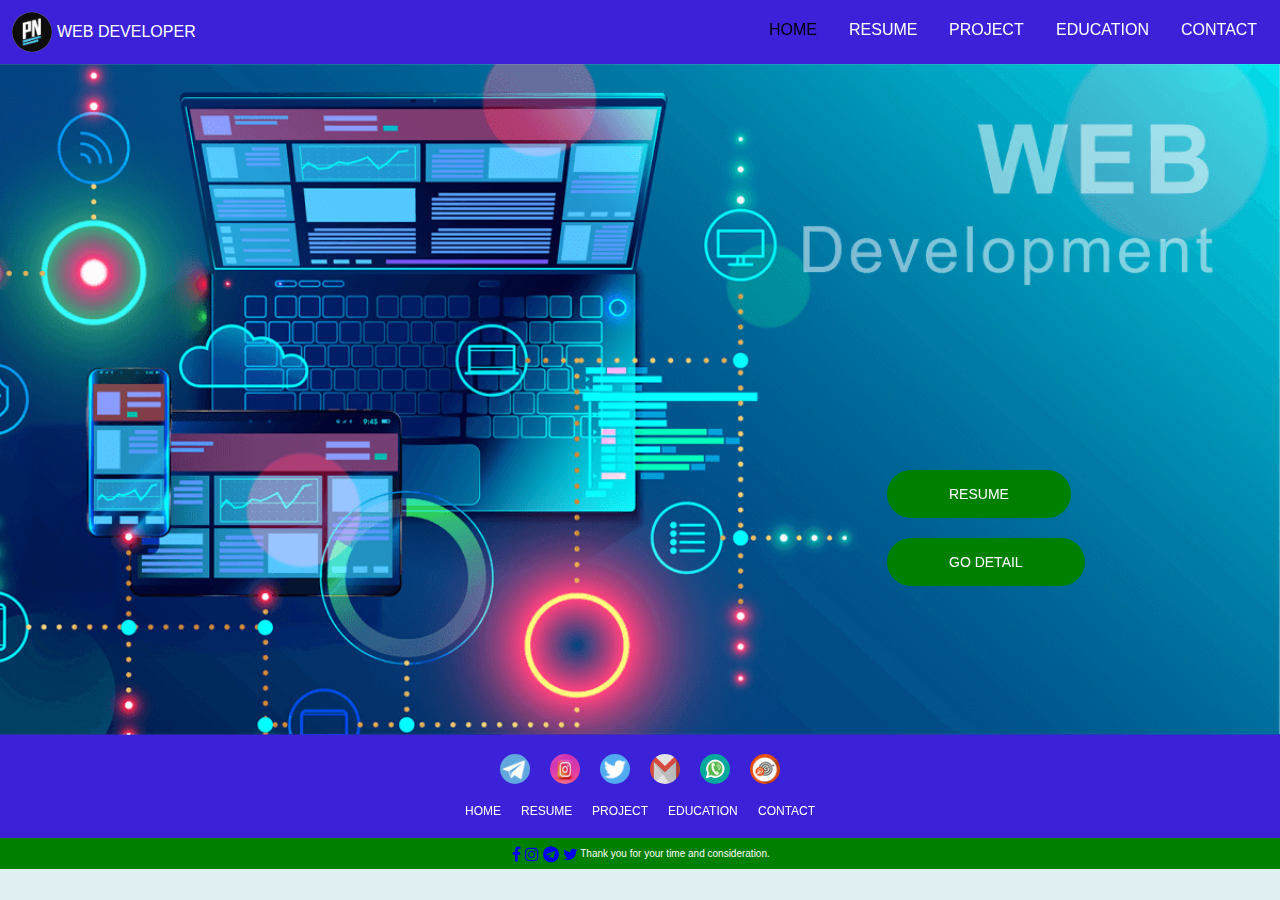
<file: index.html>
<html lang="en">
<head>
    <meta charset="UTF-8">
    <meta name="viewport" content="width=device-width, initial-scale=1.0">
    <title>Home page</title>
    <link rel="stylesheet" href="css/hover.css">
    <link rel="stylesheet" href="css/style.css">
    
    <link rel="stylesheet" href="https://cdnjs.cloudflare.com/ajax/libs/font-awesome/4.7.0/css/font-awesome.min.css">
    <link rel="stylesheet" href="https://cdnjs.cloudflare.com/ajax/libs/animate.css/4.1.1/animate.min.css"/>
    
</head>
<body>
    <div class="menu">
        <a href="#"><img src="picture/pnc.jpg" ><P class="logo_name">WEB DEVELOPER</P></a>
        
        <ul>
                <li><a href="index.html" class="hvr-bounce-in" id="home">HOME</a></li>
                <li><a href="resume.html" class="hvr-bounce-in">RESUME</a></li>
                <li><a href="project.html" class="hvr-bounce-in">PROJECT</a></li>
                <li><a href="education.html" class="hvr-bounce-in">EDUCATION</a></li>
                <li><a href="contact.html" class="hvr-bounce-in">CONTACT</a></li>
        </ul>
    </div>
    <div class="home">
        <img src="picture/home.png" >
        <div class="homepage">
            <div class="icon">
                <main class="animate__animated animate__fadeInLeft animate__delay-2s">
                    <h2 class="text_name">SINET SEM</h2>
                    <p class="text_position">Web developer</p>
                    
                    <i class="fa fa-telegram"  >https://telegram.org/blog/login</i>
                    <i class="fa fa-facebook" class="fb">https://www.facebook.com/</i>
                    <i class="fa fa-instagram">https://www.instagram.com/accounts/login/</i>
                    <i class="fa fa-twitter">https://twitter.com/LOGIN</i>
                    <main class="animate__animated animate__fadeInLeft animate__delay-2s">
                        <a href="resume.html" class="hvr-bounce-in"><button class="button1">RESUME</button></a>
                    </main>   
                    <main class="animate__animated animate__fadeInRight animate__delay-2s">
                        <a href="project.html" class="hvr-bounce-in"><button class="button2">GO DETAIL</button></a>
                    </main>
                </main>
                
                
            </div>
            
    
        </div>
                
    </div>
   
    
            
    
       
    <div class="footer">
        <div class="icon_footer">
            <a href="https://web.telegram.org/#/login" class="hvr-pulse-shrink"><img src="picture/telegram.png" ></a>
            <a href="https://www.instagram.com/accounts/login/" class="hvr-pulse-shrink"><img src="picture/instagramf.jpg" ></a>
            <a href="https://twitter.com/LOGIN" class="hvr-pulse-shrink"><img src="picture/switter.png" ></a>
            <a href="https://www.instagram.com/accounts/login/" class="hvr-pulse-shrink"><img src="picture/email.png" ></a>
            <a href="#"><img src="picture/call.jpg"  class="hvr-pulse-shrink"></a>
            <a href="#"><img src="picture/123.jpg" class="hvr-pulse-shrink"></a>
        </div>
        <div class="menu_footer" >
           
            
            <ul class="footer_home">
                    <li><a href="index.html" class="hvr-bounce-in">HOME</a></li>
                    <li><a href="resume.html" class="hvr-bounce-in">RESUME</a></li>
                    <li><a href="project.html" class="hvr-bounce-in">PROJECT</a></li>
                    <li><a href="education.html" class="hvr-bounce-in">EDUCATION</a></li>
                    <li><a href="contact.html" class="hvr-bounce-in">CONTACT</a></li>
            </ul>
            
        </div>
        
        
    </div>
    <div class="footer_class">
        <div class="fb">
            <a href="https://www.facebook.com/" class="hvr-bounce-in" ><i class="fa fa-facebook" class="fb"></i></a>
        </div>
        <div class="isg">
            <a href="https://www.instagram.com/accounts/login/" class="hvr-bounce-in" ><i class="fa fa-instagram"></i></a>
        </div>
        <div class="tlg">
            <a href="https://web.telegram.org/#/login" class="hvr-bounce-in" ><i class="fa fa-telegram"></i></a>
        </div>
        <div class="twt">
            <a href="https://twitter.com/LOGIN" class="hvr-bounce-in" ><i class="fa fa-twitter"></i></a>
        </div>
        <p>Thank you for your time and consideration. </p>
    </div>
    
</body>
</file>
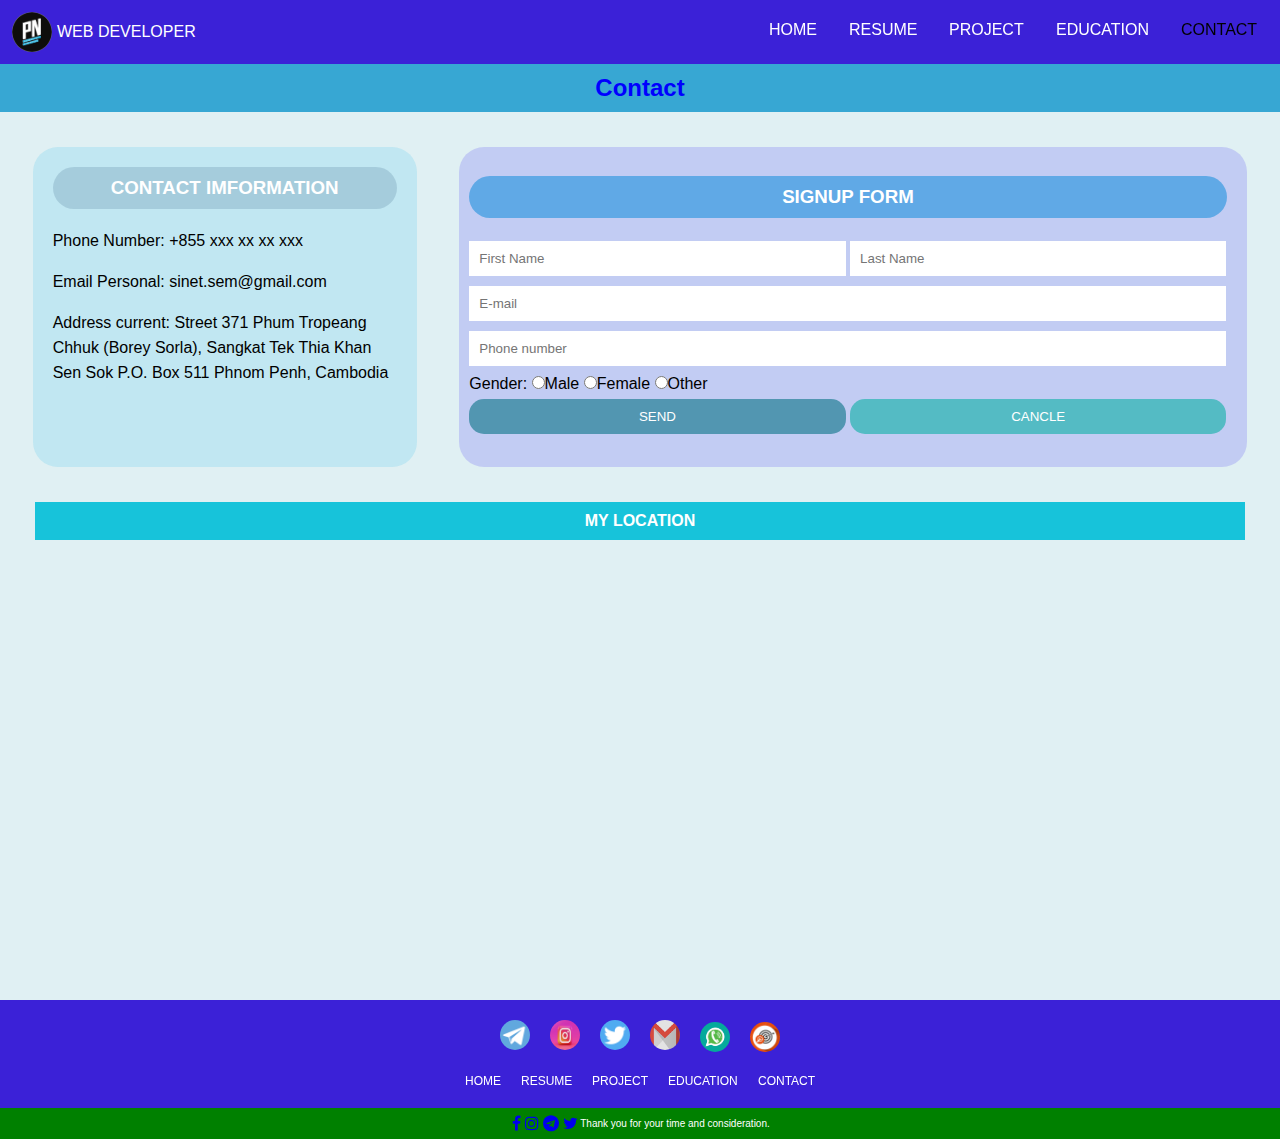
<file: contact.html>
<!DOCTYPE html>
<html lang="en">
<head>
    <meta charset="UTF-8">
    <meta name="viewport" content="width=device-width, initial-scale=1.0">
    <title>Contact</title>
    <link rel="stylesheet" href="css/hover.css">
    <link rel="stylesheet" href="css/style.css">
    <link rel="stylesheet" href="https://cdnjs.cloudflare.com/ajax/libs/font-awesome/4.7.0/css/font-awesome.min.css">
    <link rel="stylesheet" href="https://cdnjs.cloudflare.com/ajax/libs/animate.css/4.1.1/animate.min.css"/>
</head>

    <body class="contact">
        <div class="menu">
            <a href="#"><img src="picture/pnc.jpg" ><P class="logo_name">WEB DEVELOPER</P></a>
            <ul>
                <li><a href="index.html" class="hvr-bounce-in">HOME</a></li>
                <li><a href="resume.html" class="hvr-bounce-in">RESUME</a></li>
                <li><a href="project.html" class="hvr-bounce-in">PROJECT</a></li>
                <li><a href="education.html" class="hvr-bounce-in">EDUCATION</a></li>
                <li><a href="contact.html" class="hvr-bounce-in" id="contact">CONTACT</a></li>
            </ul>
        </div>
        <div class="project1">
            <main class="animate__animated animate__fadeInLeft animate__delay-2s">
                <h2> Contact</h2>
            </main>
        </div>
        <div class="container-fluid">
            <div class="contact_imformation">
                <div class="contect-left">
                    <h3>CONTACT IMFORMATION</h3>
                    <p>Phone Number: +855 xxx xx xx xxx</p>
                    <p>Email Personal: sinet.sem@gmail.com</p>
                    <p>Address current: Street 371 Phum  Tropeang Chhuk (Borey Sorla), Sangkat Tek Thia 
                        Khan Sen Sok P.O. Box 511 Phnom Penh, Cambodia </p>
                    
                    
                    
                </div>
                
            </div>
            <div class="body-container">
                <div class="container-form">
                    <form action="">
                        <h3>SIGNUP FORM</h3>
                        <div>
                            <input type="text" placeholder="First Name" required>
                            <input type="text" placeholder="Last Name" required>
                        </div>
                        <div>
                            <input type="email" placeholder="E-mail" required>
                        </div>
                        <div>
                            <input type="number" placeholder="Phone number" required>
                        </div>
                        <div>
                            <label for="gender" >Gender:</label>
                            <input type="radio" id="gender" name="sex" value="Male">Male
                            <input type="radio" id="gender" name="sex" value="Female">Female
                            <input type="radio" id="gender" name="sex" value="Other">Other
                        </div>
                        
                        <input type="submit" value="SEND" required>
                        <input type="reset" value="CANCLE" required>
                    </form>
                </div>

            </div>
        </div>
        <div class="google_map">
            <main class="animate__animated animate__fadeInLeft animate__delay-2s">
                <h4>MY LOCATION</h4>
            </main>
            
            <a> <iframe src="https://www.google.com/maps/embed?pb=!1m18!1m12!1m3!1d5528.181908900986!2d104.87982594332922!3d11.550787562775795!2m3!1f0!2f0!3f0!3m2!1i1024!2i768!4f13.1!3m3!1m2!1s0x310951add5e2cd81%3A0x171e0b69c7c6f7ba!2sPasserelles%20Num%C3%A9riques%20Cambodia%20(PNC)!5e0!3m2!1sen!2skh!4v1611733726207!5m2!1sen!2skh" 
                    width="100%" height="400" frameborder="0" style="border:0;" allowfullscreen="" aria-hidden="false" tabindex="0"></iframe></a>
            
        </div>
        <div class="footer">
            <div class="icon_footer">
                <a href="https://web.telegram.org/#/login" class="hvr-pulse-shrink"><img src="picture/telegram.png" ></a>
                <a href="https://www.instagram.com/accounts/login/" class="hvr-pulse-shrink"><img src="picture/instagramf.jpg" ></a>
                <a href="https://twitter.com/LOGIN" class="hvr-pulse-shrink"><img src="picture/switter.png" ></a>
                <a href="https://www.instagram.com/accounts/login/" class="hvr-pulse-shrink"><img src="picture/email.png" ></a>
                <a href="#"><img src="picture/call.jpg"  class="hvr-pulse-shrink"></a>
                <a href="#"><img src="picture/123.jpg" class="hvr-pulse-shrink"></a>
            </div>
            <div class="menu_footer">
                
                
                <ul>
                        <li><a href="index.html" class="hvr-bounce-in">HOME</a></li>
                        <li><a href="resume.html" class="hvr-bounce-in">RESUME</a></li>
                        <li><a href="project.html" class="hvr-bounce-in">PROJECT</a></li>
                        <li><a href="education.html" class="hvr-bounce-in">EDUCATION</a></li>
                        <li><a href="contact.html" class="hvr-bounce-in">CONTACT</a></li>
                </ul>
            </div>
            
            
        </div>
        <div class="footer_class">
            <div class="fb">
                <a href="https://www.facebook.com/" class="hvr-bounce-in" ><i class="fa fa-facebook" class="fb"></i></a>
            </div>
            <div class="isg">
                <a href="https://www.instagram.com/accounts/login/" class="hvr-bounce-in" ><i class="fa fa-instagram"></i></a>
            </div>
            <div class="tlg">
                <a href="https://web.telegram.org/#/login" class="hvr-bounce-in" ><i class="fa fa-telegram"></i></a>
            </div>
            <div class="twt">
                <a href="https://twitter.com/LOGIN" class="hvr-bounce-in" ><i class="fa fa-twitter"></i></a>
            </div>
            <p>Thank you for your time and consideration. </p>
        </div>
        
    </body>
    

</html>
</file>
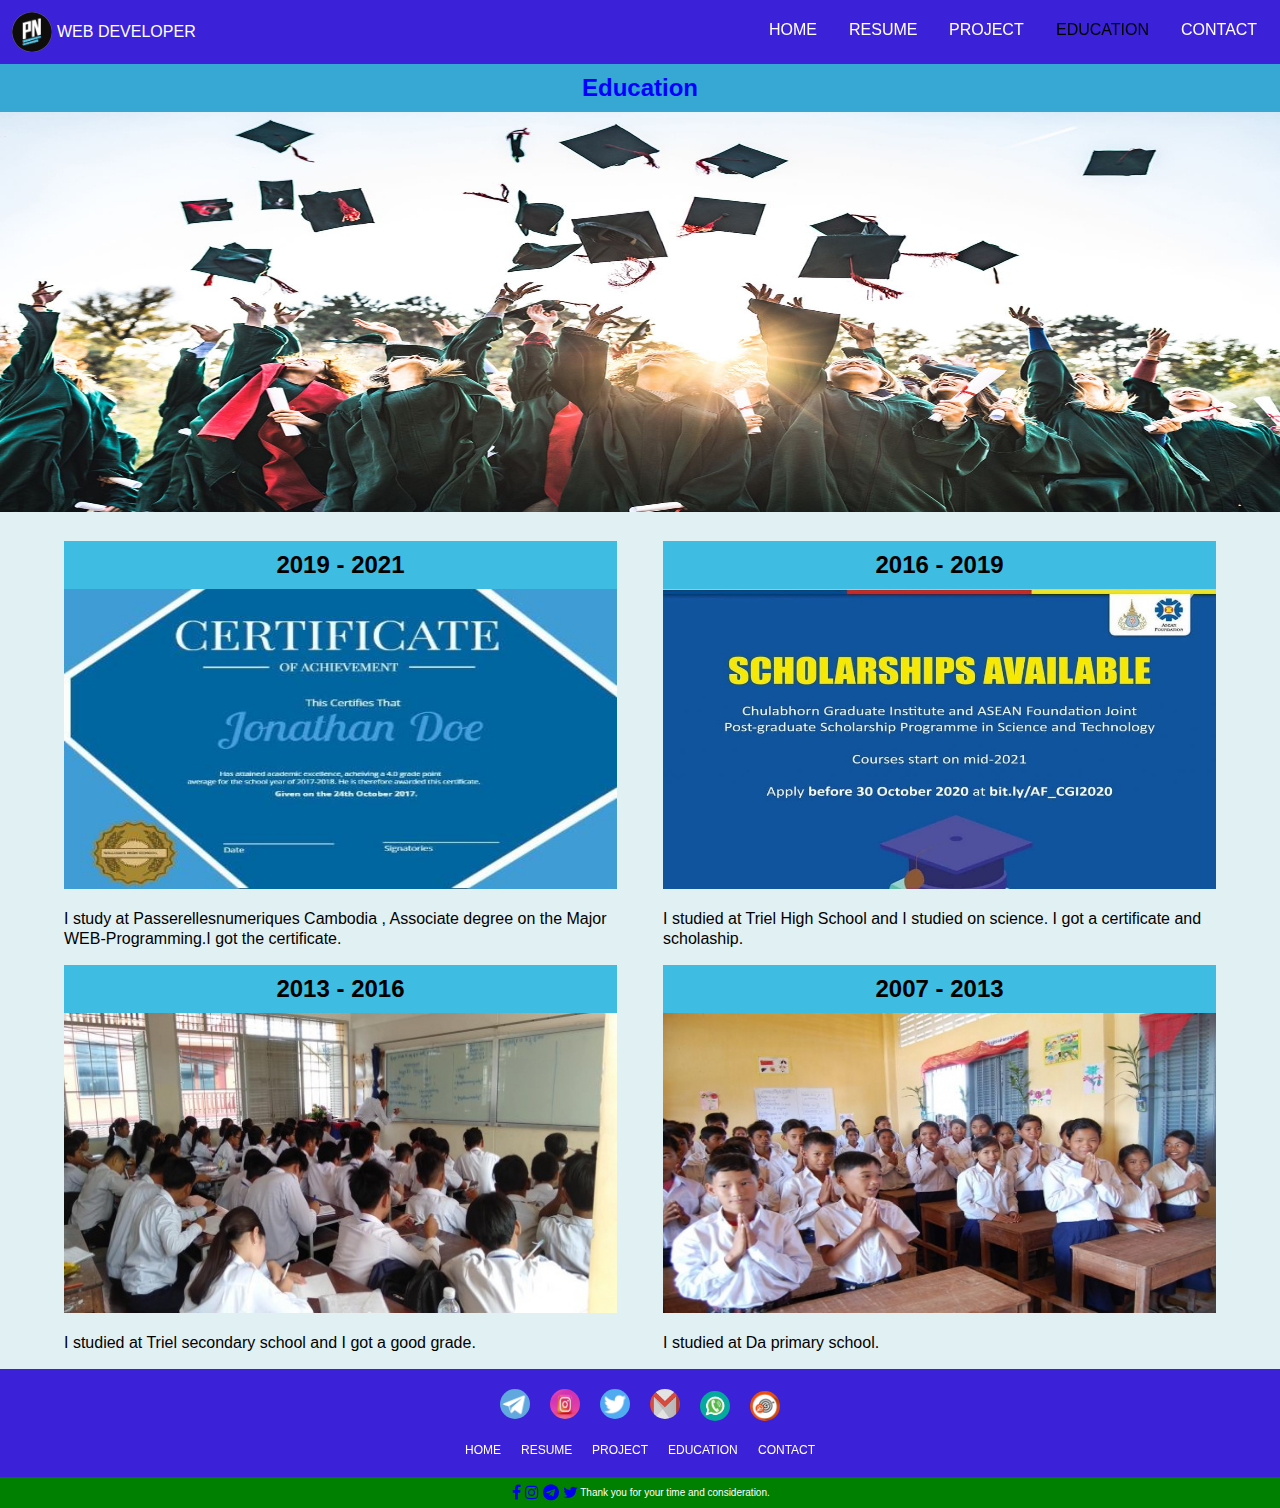
<file: education.html>
<!DOCTYPE html>
<html lang="en">
<head>
    <meta charset="UTF-8">
    <meta name="viewport" content="width=device-width, initial-scale=1.0">
    <title>Education</title>
    <link rel="stylesheet" href="css/hover.css">
    <link rel="stylesheet" href="css/style.css">
    <link rel="stylesheet" href="https://cdnjs.cloudflare.com/ajax/libs/font-awesome/4.7.0/css/font-awesome.min.css">
    <link rel="stylesheet" href="https://cdnjs.cloudflare.com/ajax/libs/animate.css/4.1.1/animate.min.css"/>
</head>

    <body class="education">
        <div class="menu">
            <a href="#"><img src="picture/pnc.jpg" ><P class="logo_name">WEB DEVELOPER</P></a>
            <ul>
                <li><a href="index.html" class="hvr-bounce-in">HOME</a></li>
                <li><a href="resume.html" class="hvr-bounce-in">RESUME</a></li>
                <li><a href="project.html" class="hvr-bounce-in">PROJECT</a></li>
                <li><a href="education.html" class="hvr-bounce-in" id="education">EDUCATION</a></li>
                <li><a href="contact.html" class="hvr-bounce-in">CONTACT</a></li>
            </ul>
        </div>
        <div class="project1">
            <main class="animate__animated animate__fadeInLeft animate__delay-2s">
                <h2>Education</h2>
            </main>
        </div>
        <div class="container-bg">
            <img src="picture/education.jpg"> 
            
        </div>
        
        
        <div class="bg-ed">
            
            <div class="background one">
                <h2>2019 - 2021</h2>
                <img src="picture/certificate.jpg" >
                <p>I study at Passerellesnumeriques Cambodia , Associate degree on the Major WEB-Programming.I got the certificate.</p>

            </div>
            <div class="background two">
                <h2>2016 - 2019</h2>
                <img src="picture/scholarship.jpg" alt="">
                <p>I studied at Triel High School and I studied on science. I got a certificate and scholaship.</p>
            </div>
            <div class="background three">
                <h2>2013 - 2016</h2>
                <img src="picture/sec-shcool.jpg" alt="">
                <p>I studied at Triel secondary school and I got a good  grade.</p>
            </div>
            <div class="background four">
                <h2>2007 - 2013</h2>
                <img src="picture/pr-school.jpg" alt="">
                <p>I studied at Da primary school.</p>
            </div>
        </div>
        <div class="footer">
            <div class="icon_footer">
                <a href="https://web.telegram.org/#/login" class="hvr-pulse-shrink"><img src="picture/telegram.png" ></a>
                <a href="https://www.instagram.com/accounts/login/" class="hvr-pulse-shrink"><img src="picture/instagramf.jpg" ></a>
                <a href="https://twitter.com/LOGIN" class="hvr-pulse-shrink"><img src="picture/switter.png" ></a>
                <a href="https://www.instagram.com/accounts/login/" class="hvr-pulse-shrink"><img src="picture/email.png" ></a>
                <a href="#"><img src="picture/call.jpg"  class="hvr-pulse-shrink"></a>
                <a href="#"><img src="picture/123.jpg" class="hvr-pulse-shrink"></a>
            </div>
            <div class="menu_footer">
                
                
                <ul>
                        <li><a href="index.html" class="hvr-bounce-in">HOME</a></li>
                        <li><a href="resume.html" class="hvr-bounce-in">RESUME</a></li>
                        <li><a href="project.html" class="hvr-bounce-in">PROJECT</a></li>
                        <li><a href="education.html" class="hvr-bounce-in">EDUCATION</a></li>
                        <li><a href="contact.html" class="hvr-bounce-in">CONTACT</a></li>
                </ul>
            </div>
            
            
        </div>
        <div class="footer_class">
            <div class="fb">
                <a href="https://www.facebook.com/" class="hvr-bounce-in" ><i class="fa fa-facebook" class="fb"></i></a>
            </div>
            <div class="isg">
                <a href="https://www.instagram.com/accounts/login/" class="hvr-bounce-in" ><i class="fa fa-instagram"></i></a>
            </div>
            <div class="tlg">
                <a href="https://web.telegram.org/#/login" class="hvr-bounce-in" ><i class="fa fa-telegram"></i></a>
            </div>
            <div class="twt">
                <a href="https://twitter.com/LOGIN" class="hvr-bounce-in" ><i class="fa fa-twitter"></i></a>
            </div>
            <p>Thank you for your time and consideration. </p>
        </div>
        
    
    
    </body>
</html>
</file>
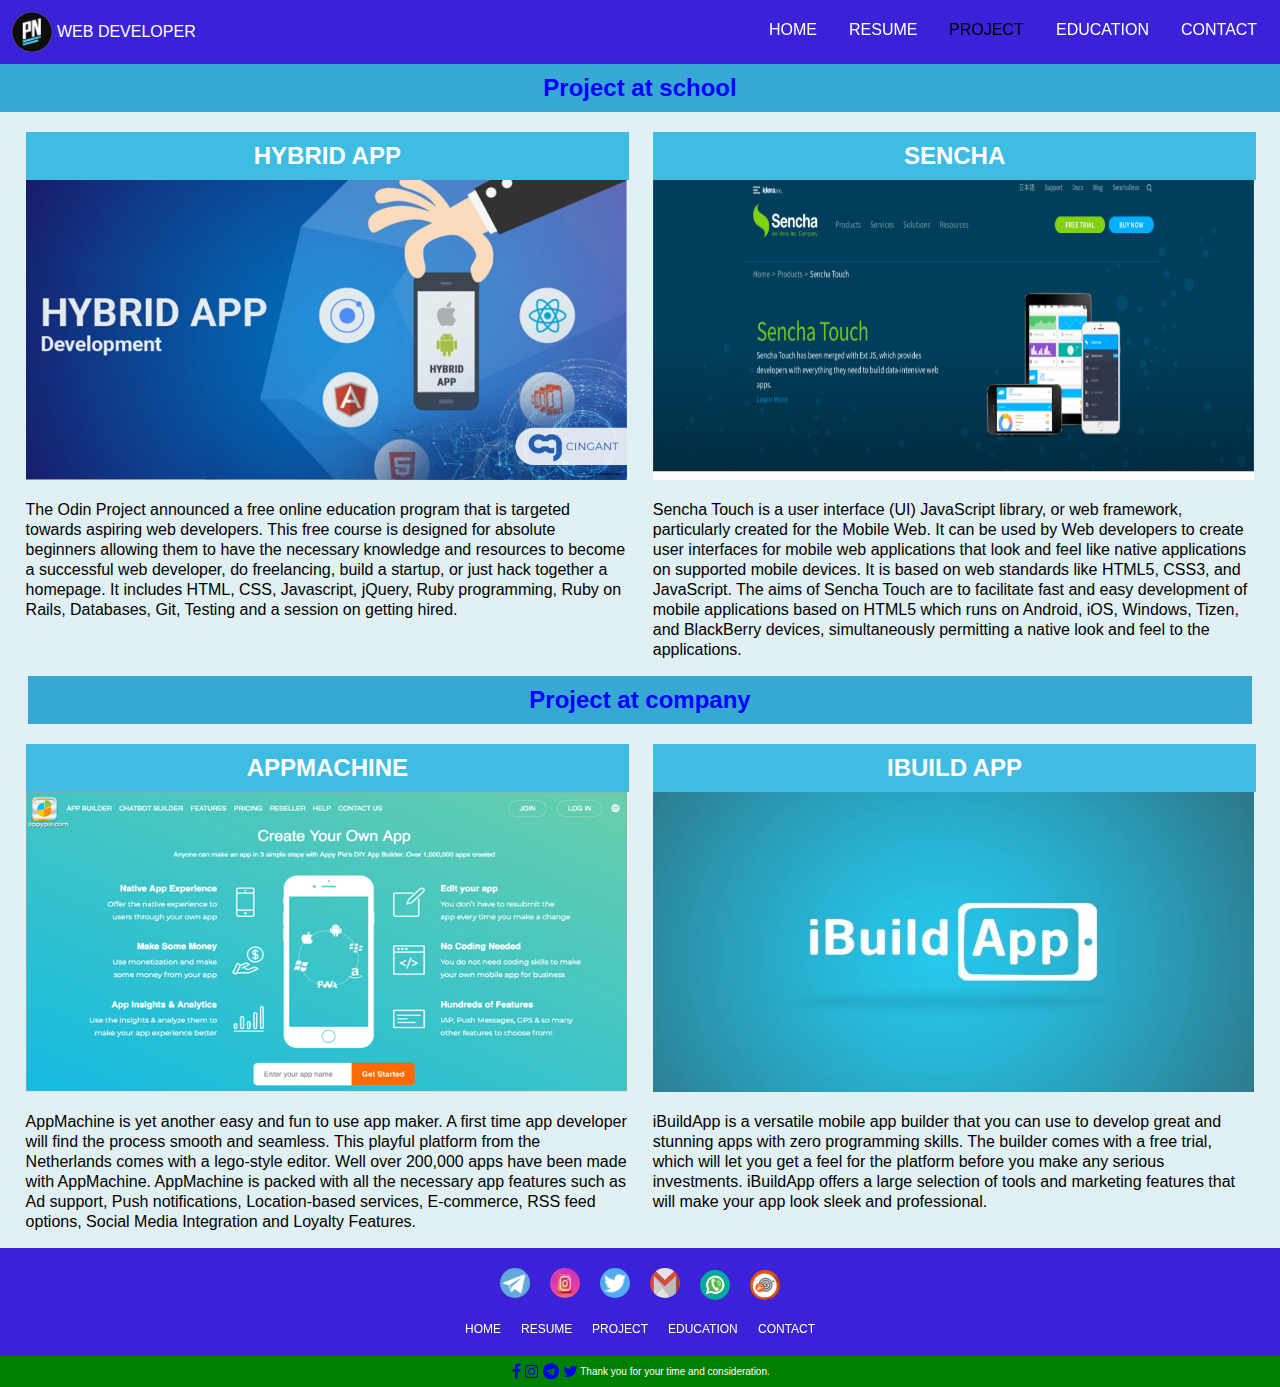
<file: project.html>
<!DOCTYPE html>
<html lang="en">
<head>
    <meta charset="UTF-8">
    <meta name="viewport" content="width=device-width, initial-scale=1.0">
    <title>Project</title>
    <link rel="stylesheet" href="css/hover.css">
    <link rel="stylesheet" href="css/style.css">
    <link rel="stylesheet" href="https://cdnjs.cloudflare.com/ajax/libs/font-awesome/4.7.0/css/font-awesome.min.css">
    <link rel="stylesheet" href="https://cdnjs.cloudflare.com/ajax/libs/animate.css/4.1.1/animate.min.css"/>
</head>

    <body class="project">
        <div class="menu">
            <a href="#"><img src="picture/pnc.jpg" ><P class="logo_name">WEB DEVELOPER</P></a>
            <ul>
                <li><a href="index.html" class="hvr-bounce-in">HOME</a></li>
                <li><a href="resume.html" class="hvr-bounce-in">RESUME</a></li>
                <li><a href="project.html" class="hvr-bounce-in" id="project">PROJECT</a></li>
                <li><a href="education.html" class="hvr-bounce-in">EDUCATION</a></li>
                <li><a href="contact.html" class="hvr-bounce-in">CONTACT</a></li>
            </ul>
        </div>
        <div class="container_project">
            <div class="project1">
                <main class="animate__animated animate__fadeInLeft animate__delay-2s">
                    <h2>Project at school</h2>
                </main>
                
                <div class="body-project1">
                    <div class="left">
                        <div class="background">
                            <h2>HYBRID APP</h2>
                        <img src="picture/1.png" >
                        
                        <p>The Odin Project announced a free online education program that is targeted 
                            towards aspiring web developers. This free course is designed for absolute beginners 
                            allowing them to have the necessary knowledge and resources to become a successful web developer, 
                            do freelancing, build a startup, or just hack together a homepage. It includes HTML, CSS, Javascript, 
                            jQuery, Ruby programming, Ruby on Rails, Databases, Git, Testing and a session on getting hired.</p>
                    
                        </div>
                    </div>
                    <div class="right">
                        <div class="background">
                            <h2>SENCHA</h2>
                        <img src="picture/5.png" >
                        <p>Sencha Touch is a user interface (UI) JavaScript library, or web framework, particularly 
                        created for the Mobile Web. It can be used by Web developers to create user interfaces 
                        for mobile web applications that look and feel like native applications on supported mobile 
                        devices. It is based on web standards like HTML5, CSS3, and JavaScript. The aims of Sencha 
                        Touch are to facilitate fast and easy development of mobile applications based on HTML5 which 
                        runs on Android, iOS, Windows, Tizen, and BlackBerry devices, simultaneously permitting a native 
                        look and feel to the applications.</p>
                        </div>

                    </div>
                </div>
            </div >
            <div class="project1">
                <main class="animate__animated animate__fadeInRight animate__delay-2s">
                    <h2 class="bg">Project at company</h2>
                </main>
                
                <div class= "body-project1">
                <div class="left">
                    <div class="background">
                        <h2>APPMACHINE</h2>
                <img src="picture/3.png" >
                <p>AppMachine is yet another easy and fun to use app maker. A first time app developer will find the 
                    process smooth and seamless. This playful platform from the Netherlands comes with a lego-style 
                    editor. Well over 200,000 apps have been made with AppMachine. AppMachine is packed with all the 
                    necessary app features such as Ad support, Push notifications, Location-based services, 
                    E-commerce, RSS feed options, Social Media Integration and Loyalty Features.

                </p>
                </div>
                </div>
                
                <div class="right">
                    <div class="background">
                        <h2>IBUILD APP</h2>
                <img src="picture/4.jpg" >
                <p>iBuildApp is a versatile mobile app builder that you can use to develop great and stunning apps 
                    with zero programming skills. The builder comes with a free trial, which will let you get a feel 
                    for the platform before you make any serious investments. iBuildApp offers a large selection of 
                    tools and marketing features that will make your app look sleek and professional.

                </p>
                </div>
                </div>
                </div>
            </div>
            
        </div>
        <div class="footer">
            <div class="icon_footer">
                <a href="https://web.telegram.org/#/login" class="hvr-pulse-shrink"><img src="picture/telegram.png" ></a>
                <a href="https://www.instagram.com/accounts/login/" class="hvr-pulse-shrink"><img src="picture/instagramf.jpg" ></a>
                <a href="https://twitter.com/LOGIN" class="hvr-pulse-shrink"><img src="picture/switter.png" ></a>
                <a href="https://www.instagram.com/accounts/login/" class="hvr-pulse-shrink"><img src="picture/email.png" ></a>
                <a href="#"><img src="picture/call.jpg"  class="hvr-pulse-shrink"></a>
                <a href="#"><img src="picture/123.jpg" class="hvr-pulse-shrink"></a>
            </div>
            <div class="menu_footer">
                
                
                <ul>
                        <li><a href="index.html" class="hvr-bounce-in">HOME</a></li>
                        <li><a href="resume.html" class="hvr-bounce-in">RESUME</a></li>
                        <li><a href="project.html" class="hvr-bounce-in">PROJECT</a></li>
                        <li><a href="education.html" class="hvr-bounce-in">EDUCATION</a></li>
                        <li><a href="contact.html" class="hvr-bounce-in">CONTACT</a></li>
                </ul>
            </div>
            
            
        </div>
        <div class="footer_class">
            <div class="fb">
                <a href="https://www.facebook.com/" class="hvr-bounce-in" ><i class="fa fa-facebook" class="fb"></i></a>
            </div>
            <div class="isg">
                <a href="https://www.instagram.com/accounts/login/" class="hvr-bounce-in" ><i class="fa fa-instagram"></i></a>
            </div>
            <div class="tlg">
                <a href="https://web.telegram.org/#/login" class="hvr-bounce-in" ><i class="fa fa-telegram"></i></a>
            </div>
            <div class="twt">
                <a href="https://twitter.com/LOGIN" class="hvr-bounce-in" ><i class="fa fa-twitter"></i></a>
            </div>
            <p>Thank you for your time and consideration. </p>
        </div>
        
        


    </body>
    

</html>
</file>
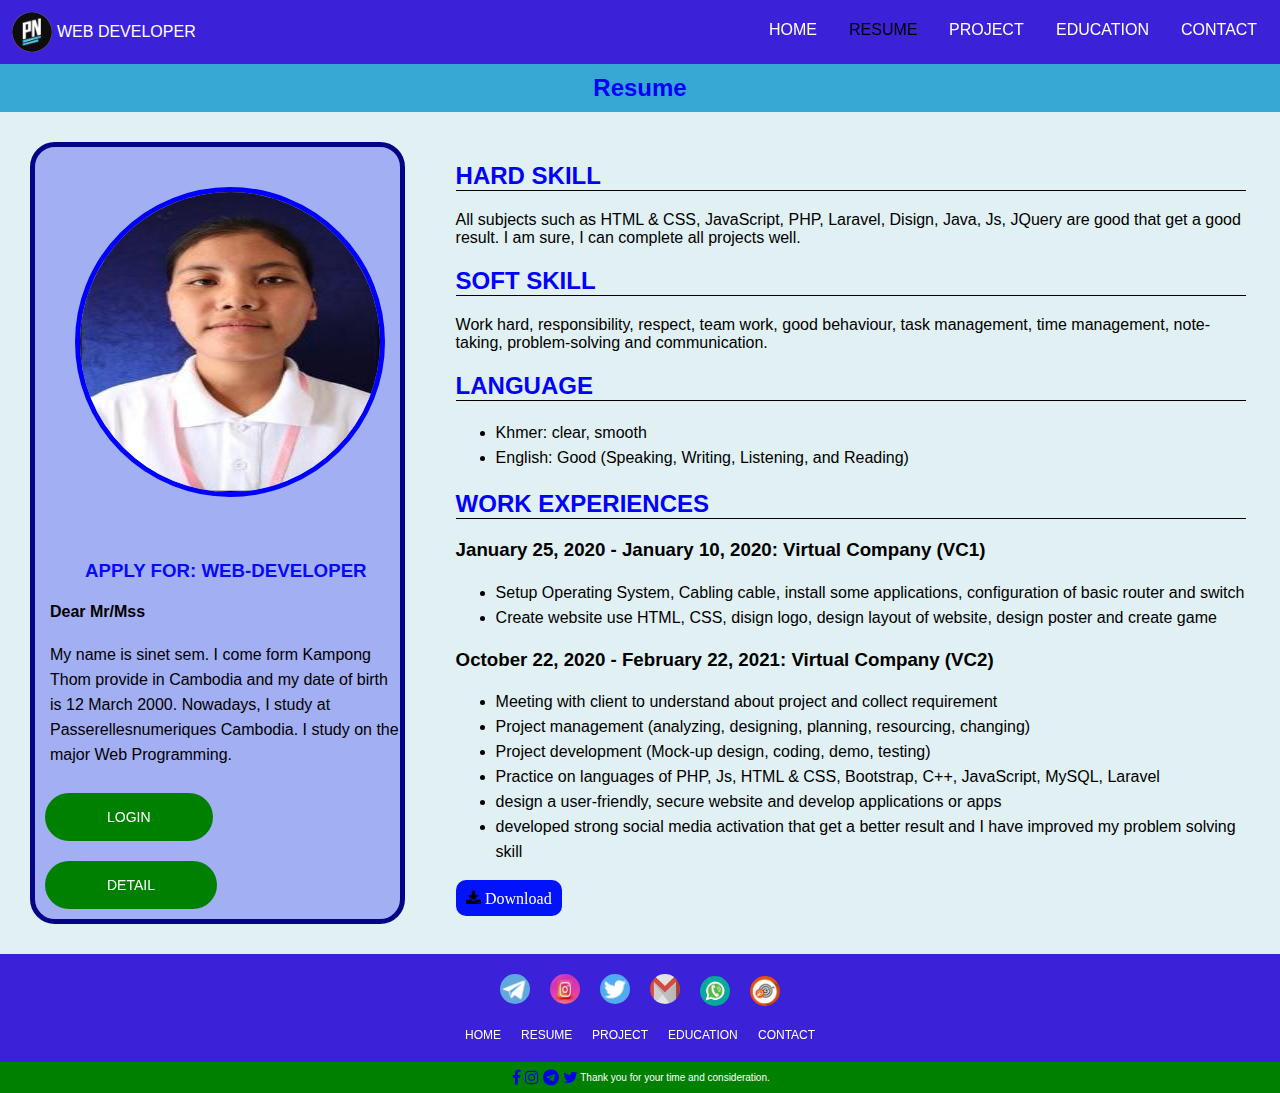
<file: resume.html>
<!DOCTYPE html>
<html lang="en">
<head>
    <meta charset="UTF-8">
    <meta name="viewport" content="width=device-width, initial-scale=1.0">
    <title>Home page</title>
    <link rel="stylesheet" href="css/hover.css">
    <link rel="stylesheet" href="css/style.css">
    
    <link rel="stylesheet" href="https://cdnjs.cloudflare.com/ajax/libs/font-awesome/4.7.0/css/font-awesome.min.css">
    <link rel="stylesheet" href="https://cdnjs.cloudflare.com/ajax/libs/animate.css/4.1.1/animate.min.css"/>
</head>
<body>
    <div class="menu">
        <a href="#"><img src="picture/pnc.jpg" ><P class="logo_name">WEB DEVELOPER</P></a>
        
        <ul>
                <li><a href="index.html" class="hvr-bounce-in">HOME</a></li>
                <li><a href="resume.html" class="hvr-bounce-in" id="resume">RESUME</a></li>
                <li><a href="project.html" class="hvr-bounce-in">PROJECT</a></li>
                <li><a href="education.html" class="hvr-bounce-in">EDUCATION</a></li>
                <li><a href="contact.html" class="hvr-bounce-in">CONTACT</a></li>
        </ul>
    </div>
    <div class="project1">
        <main class="animate__animated animate__fadeInLeft animate__delay-2s">
            <h2>Resume</h2>
        </main>
    </div>
    <div class="body-content">
        <div class="profile">
            <img src="picture/download.jpg" >
            <h3>APPLY FOR: WEB-DEVELOPER</h3>
            <h4>Dear Mr/Mss</h4>
            <p>My name is sinet sem. I come form Kampong Thom provide in Cambodia and my date of birth is 12 March 
                2000. Nowadays, I study at Passerellesnumeriques Cambodia. I study on the major Web Programming.</p>
            <a href="contact.html" class="hvr-bounce-in"><button class="button1">LOGIN</button></a>
            <a href="education.html" class="hvr-bounce-in"><button class="button2">DETAIL</button></a>
            
        </div>
        
        <div class="content">
            <div>
                <h2>HARD SKILL</h2>
                <P>All subjects such as HTML & CSS, JavaScript, PHP, Laravel, Disign, Java, Js,
                JQuery are good that get a good result. I am sure, I can complete all projects well.

                </P>
            </div>
            <div>
                <h2>SOFT SKILL</h2>
                <P>Work hard, responsibility, respect, team work, good behaviour, 
                    task management, time management, note-taking, problem-solving and communication.
                </P>
            </div>
            <div>
                <h2>LANGUAGE</h2>
                <ul>
                    <li>Khmer: clear, smooth</li>
                    <li>English: Good (Speaking, Writing, Listening, and Reading)</li>
                </ul>
            </div>
            <div>
                <h2>WORK EXPERIENCES</h2>
                <h3>January 25, 2020 - January 10, 2020: Virtual Company (VC1)</h3>
                <ul>
                    <li>Setup Operating System, Cabling cable, install some applications, configuration of basic router and switch</li>
                    <li>Create website use HTML, CSS, disign logo, design layout of website, design poster and create game</li>
                </ul>
                <h3>October 22, 2020 - February 22, 2021: Virtual Company (VC2)</h3>
                <ul>
                    <li>Meeting with client to understand about project and collect requirement</li>
                    <li>Project management (analyzing, designing, planning, resourcing, changing)</li>
                    <li>Project development (Mock-up design, coding, demo, testing)</li>
                    <li>Practice on languages of PHP, Js, HTML & CSS, Bootstrap, C++, JavaScript, MySQL, Laravel </li>
                    <li>design a user-friendly, secure website and develop applications or apps</li>
                    <li>developed strong social media activation that get a better result and I have improved my problem solving skill</li>
                </ul>
            </div>
            <div class="donwload">
                <div class="download fa fa-download hvr-glow">
                    <a href="docs/sinet-sem_CV_HTML_VC1.pdf" download="sample">Download</a>
                </div>
            </div>

        </div>


    </div>
    <div class="footer">
        <div class="icon_footer">
            <a href="https://web.telegram.org/#/login" class="hvr-pulse-shrink"><img src="picture/telegram.png" ></a>
            <a href="https://www.instagram.com/accounts/login/" class="hvr-pulse-shrink"><img src="picture/instagramf.jpg" ></a>
            <a href="https://twitter.com/LOGIN" class="hvr-pulse-shrink"><img src="picture/switter.png" ></a>
            <a href="https://www.instagram.com/accounts/login/" class="hvr-pulse-shrink"><img src="picture/email.png" ></a>
            <a href="#"><img src="picture/call.jpg"  class="hvr-pulse-shrink"></a>
            <a href="#"><img src="picture/123.jpg" class="hvr-pulse-shrink"></a>
        </div>
        <div class="menu_footer">
            
            
            <ul>
                    <li><a href="index.html" class="hvr-bounce-in">HOME</a></li>
                    <li><a href="resume.html" class="hvr-bounce-in">RESUME</a></li>
                    <li><a href="project.html" class="hvr-bounce-in">PROJECT</a></li>
                    <li><a href="education.html" class="hvr-bounce-in">EDUCATION</a></li>
                    <li><a href="contact.html" class="hvr-bounce-in">CONTACT</a></li>
            </ul>
        </div>
        
        
    </div>
    <div class="footer_class">
        <div class="fb">
            <a href="https://www.facebook.com/" class="hvr-bounce-in" ><i class="fa fa-facebook" class="fb"></i></a>
        </div>
        <div class="isg">
            <a href="https://www.instagram.com/accounts/login/" class="hvr-bounce-in" ><i class="fa fa-instagram"></i></a>
        </div>
        <div class="tlg">
            <a href="https://web.telegram.org/#/login" class="hvr-bounce-in" ><i class="fa fa-telegram"></i></a>
        </div>
        <div class="twt">
            <a href="https://twitter.com/LOGIN" class="hvr-bounce-in" ><i class="fa fa-twitter"></i></a>
        </div>
        <p>Thank you for your time and consideration. </p>
    </div>
    
</body>
</html>
</file>
<file: css/style.css>
body{
    margin: 0;
    padding: 0;
    background: rgb(224, 240, 243);
    font-family: sans-serif;
}
.menu{
    display:flex ;
    background: rgba(36, 5, 211, 0.884);
    justify-content: space-between;
    padding: 7px;
    
}
.menu ul li #home{
    color: black;
}
.menu ul li #contact{
    color: black;
}
.menu ul li #project{
    color: black;
}
.menu ul li #education{
    color: black;
}
.menu ul li #resume{
    color: black;
}

.menu p{
    color: white;  
    margin-left: 5px;  
}
.menu a{
    display: flex;
    text-decoration: none;
    
}
.menu img{
    width:40px;
    height: 40px;
    border-radius: 50px;
    margin-left: 5px;
    margin-top: 5px;
    /* padding-left: 10px;
    padding-top: 5px; */
    
}
.menu ul {
    list-style-type: none;
    margin: 0;
    padding: 0;
    overflow: hidden;
    
}
  
.menu li {
    float: left;
}
  
.menu li a {
    display: block;
    color: white;
    padding: 14px 16px;
    text-decoration: none;
}
  
.menu li a:hover {
    background-color: rgb(16, 143, 182);
  
}

   
/* Home page */
.home img{
    width: 100%;
    margin-top: -1px;
    margin-bottom: -1px;
}
.homepage{
    
    
    margin-top: -480px;
    float: right;
    margin-right: 100px;
    
}
.homepage .icon i{
    display: block;
    padding: 5px;
    color: white;   
}
.homepage .icon .text_name,.text_position{
    color: white;
}

   



.body-content{
    margin: 30px;
    display: flex;
    justify-content: space-between;
    width: 95%;
   
    
}
.profile{
    width: 30%;
    background: rgb(163, 175, 243);
    border-radius: 25px;
    
    border: 5px solid rgb(4, 4, 134);
    
    
}
.profile img{
    
    
    border-radius: 50%;
    height: 300px;
    width: 300px;
    border: 5px solid blue;
    margin: 40px;

    
}

.content{
    width: 65%;
}
.content h2{
    border-bottom: 1px solid black;
    color: blue;
}
.download{
    background: rgb(2, 19, 252);
    padding: 10px;
    border-radius: 10px;
}
.download a{
    text-decoration: none;
    color: white;
}
.profile h3{
    margin-left: 50px;
    color:rgb(6, 10, 248);
}
.profile h4{
    margin-left: 15px;
}
.profile p{
    line-height: 25px;
}
.body-content li{
    line-height: 25px;
}
.profile p{
    margin-left: 15px;
}
button {
    background: green;
    border: none;
    color: white;
    padding: 16px 62px;
    text-align: center;
    text-decoration: none;
    display: inline-block;
    font-size: 14px;
    cursor: pointer;
    margin: 10px;
    border-radius: 25px;
}

.button1:hover,.button2:hover{
    color: blue;
    background:orange;
 
}

.footer{
    background: rgba(36, 5, 211, 0.884);
    padding: 10px;
}

.footer a {
    padding: 10px;
    color:black;
    display: block;
    
}
.fb a:hover{
    color:white;
    background: blue;
    border-radius: 50px;
    width: 15px;
    height: 15px;
}
.isg a:hover{
    color:white;
    background: pink;
    border-radius: 50px;
    width: 15px;
    height: 15px;
}
.tlg a:hover{
    color:white;
    background: blue;
    border-radius: 50px;
    width: 15px;
    height: 15px;
}
.twt a:hover{
    color:white;
    background: blue;
    border-radius: 50px;
    width: 15px;
    height: 15px;
}
.menu_footer, .icon_footer{
    align-items: center;
    justify-content:center ;
    display: flex;
}
.icon_footer img{
    width: 30px;
    height: 30px;
    border-radius: 50%;
    
    
}
.menu_footer ul {
    list-style-type: none;
    margin: 0;
    padding: 0;
    display: flex;
}
.menu_footer li a{
    text-decoration: none;
    color: white;
    font-size: 12px;
}
.footer_class{
    background: green;
    display: flex;
    
}
.footer_class a{
    padding: 2px;
    
}
.footer_class{
    display: flex;
    align-items: center;
    justify-content: center;
}
.footer_class p{
    font-size: 10px;
    color: white;
}

/* Project */

.project{
    background: rgb(224, 240, 243);
    
}
.project1 h2{
    background: rgb(55, 167, 211);
    padding: 10px;
    margin: 0;
    text-align: center;
    margin: auto;
    color:blue;
}
.body-project1{
    width: 100%;
    margin-top: 20px;
    display: flex;
    justify-content: space-evenly;
}
.project1 img{
    width: 100%;
    height: 300px;
    
    
}
.left,.right{
    width: 47%;
    
    
}
.project1 p{
    line-height: 20px;
}
.container img{
    width: 100%;
    height: 400px;
}
.left .background h2{
    width: 97%;
    color: white;
}
.right .background h2{
    width: 97%;
    color: white;
}
.project1 .bg{
    width: 94%;
}

/* Contact */

.container-fluid{
    display: flex;
    justify-content: space-evenly;
    margin-top: 35px;
    width: 100%;
    margin-left: -10px;
}
.contact_imformation
{
    width: 30%;
    background: rgba(25, 188, 238, 0.158);
    border-radius: 25px;
}

.contect-left{
    margin: 20px;
}
.contect-left h3{
    background: rgba(19, 63, 104, 0.158);
    padding: 10px;
    text-align: center;
    border-radius: 25px;
    color: white;
}
.contect-left p{
    line-height: 25px;
}
.contect-left .icon_link img{
    width: 30px;
    height: 30px;
    border-radius: 50%;
    margin: 5px;
    
    
}
.body-container{
    width: 60%;
}
.container-form{
    background:rgba(85, 73, 247, 0.212);
    width: 100%;
    height: 300px;
    padding: 10px;
    border-radius: 25px;
    
}
.container-form h3{
    background: rgb(96, 169, 230);
    padding: 10px;
    text-align: center;
    width: 96%;
    border-radius: 25px;
    color: white;
}
input{
    margin: 5px 0;

    padding: 10px;
    box-sizing: border-box;
}
input[type=email],input[type=number]{
    width: 98.5%;
    outline: none;
    border: none;
}
input[type=text],input[type=submit], input[type=reset]{
    width: 49%;
    outline: none;
    border: none;
    
}
input[type=submit]{
    background: rgba(8, 115, 134, 0.603);
    border-radius: 15px;
    color: white;
}
input[type=reset]{
    background: rgba(52, 182, 182, 0.781);
    border-radius: 15px;
    color: white;
}
.google_map{
    margin: 35px;
    
    
}
.google_map h4{
    background: rgba(10, 192, 216, 0.938);
    padding: 10px;
    text-align: center;
    color: white;
}
/* EDUCATION */

.container-bg img{
    width: 100%;
    height: 400px;
    margin-bottom: 25px;
    
}
.bg-ed{
    width: 90%;
    margin: auto;
    display: flex;
    flex-wrap: wrap;
    justify-content: space-between;
}
.bg-ed img{
    width: 100%;
    height: 300px;
   
}
.one,.two, .three,.four{
    width: 48%;
}   
.background p{
    line-height: 20px;
       
}
.background h2{
    background: rgb(62, 188, 226);
    
    padding: 10px;
    margin: 0;
    text-align: center;
    
}
main h3{
    background: rgba(5, 151, 144, 0.568);
}
/* @mdia menu */
@media(max-width:600px){
    .menu {
        width:100%;
        display: block;
        background:rgb(26, 155, 194);
        
      }
    .menu ul li  {
        width:100%;
        float:none;
    }
    .menu ul li a {
        display:flex;
        justify-content: center;
        align-items: center;

    }
    .menu img,.logo_name{
        display: none;
    
       
    }
    /* home page */
    .home{
        width: 100%;
    }
    .home img{
        margin-bottom: 480px;
    }
    .homepage {
        background: rgb(77, 47, 247);
       
        width: 100%;
        margin-right: 0px; 
        height: 450px;
        display: flex;
        align-items: center;
        justify-content: center;
        
    }
   
    .menu_footer .footer_home  {
        margin-right: -460px;  
        float: right;   
    }
    
    
    .footer{
        margin-top: -30px;
    }
    .footer .icon_footer{
        display: none;
    }
    

    .menu_footer ul {
        display: block;
    }
    
    .menu_footer li a{
        align-items: center;
        justify-content:center ;
        display: flex;
    } 
    /* resume  */
    .body-content {
        margin: 0px;
        display: block;
        width: 100%;
    
        
    }
    .profile {
        width: 98%;
        border-radius:0;
        
    }
    .content{
        width: 100%;
        margin-left: 2px;
        
    }
    
    .download{
        
        margin-bottom: 40px;
        width: 95%;  
    }
    /* project */
    .container_project{   
        width: 100%;
    }
    
    .body-project1{
        width: 100%;
        margin-top: 20px;
        display: block;    
    }
    .left,.right{
        width: 100%;
    }
    
    
    .project1 .bg{
        width: 100%;
    }   
    /* education */
    .bg-ed{
        width: 100%;
        display: block;
        margin-left: 0;
          
    }

    .one,.two, .three,.four{
        width: 100%;
        
    } 
    .four{
        margin-bottom: 50px;
    }
    /* contact */
    .container-fluid{
        display: block;
        width: 100%;
    }
    .contact_imformation{
        width: 97%;
        padding: 5px;
        margin-left: 12px; 
        margin-bottom: 40px; 
    }
    .body-container{
        width: 100%;
        margin-left: 11px; 
    }
    .container-form{
        width: 100%;
        box-sizing: border-box;
        height: 100%;
        
    }
    input[type=text],input[type=email],input[type=number],input[type=radio],input[type=submit],input[type=reset]{
        width: 100%;
    }
    .google_map{
        width: 100%;
        margin-left: 0;
    }
  
   
}
</file>
